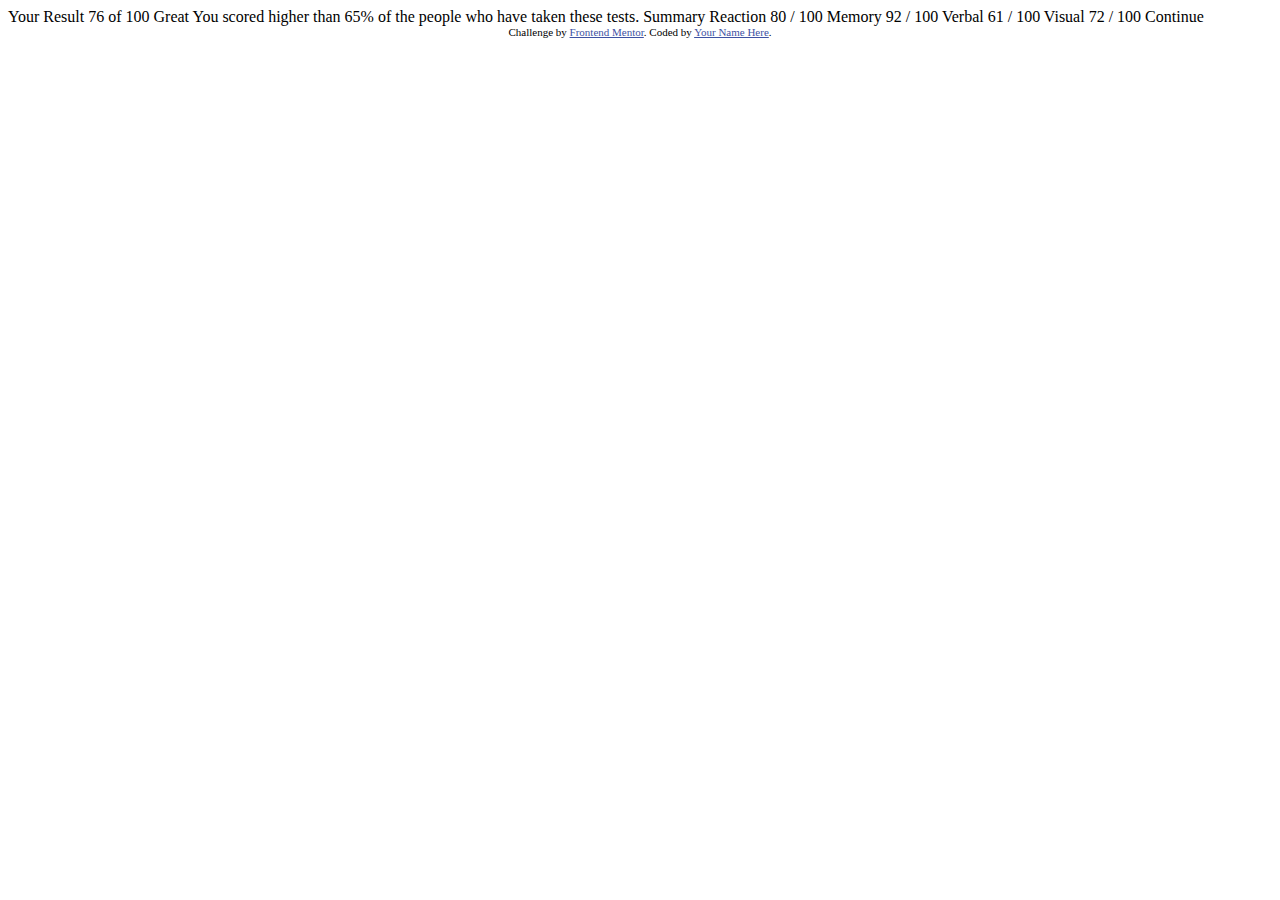
<file: index.html>
<!DOCTYPE html>
<html lang="en">
<head>
  <meta charset="UTF-8">
  <meta name="viewport" content="width=device-width, initial-scale=1.0"> <!-- displays site properly based on user's device -->

  <link rel="icon" type="image/png" sizes="32x32" href="./assets/images/favicon-32x32.png">
  
  <title>Frontend Mentor | Results summary component</title>

  <!-- Feel free to remove these styles or customise in your own stylesheet 👍 -->
  <style>
    .attribution { font-size: 11px; text-align: center; }
    .attribution a { color: hsl(228, 45%, 44%); }
  </style>
</head>
<body>

  Your Result
  76
  of 100

  Great
  You scored higher than 65% of the people who have taken these tests.
  
  Summary

  Reaction
  80 / 100

  Memory
  92 / 100

  Verbal
  61 / 100

  Visual
  72 / 100

  Continue
  
  <div class="attribution">
    Challenge by <a href="https://www.frontendmentor.io?ref=challenge" target="_blank">Frontend Mentor</a>. 
    Coded by <a href="#">Your Name Here</a>.
  </div>
</body>
</html>
</file>
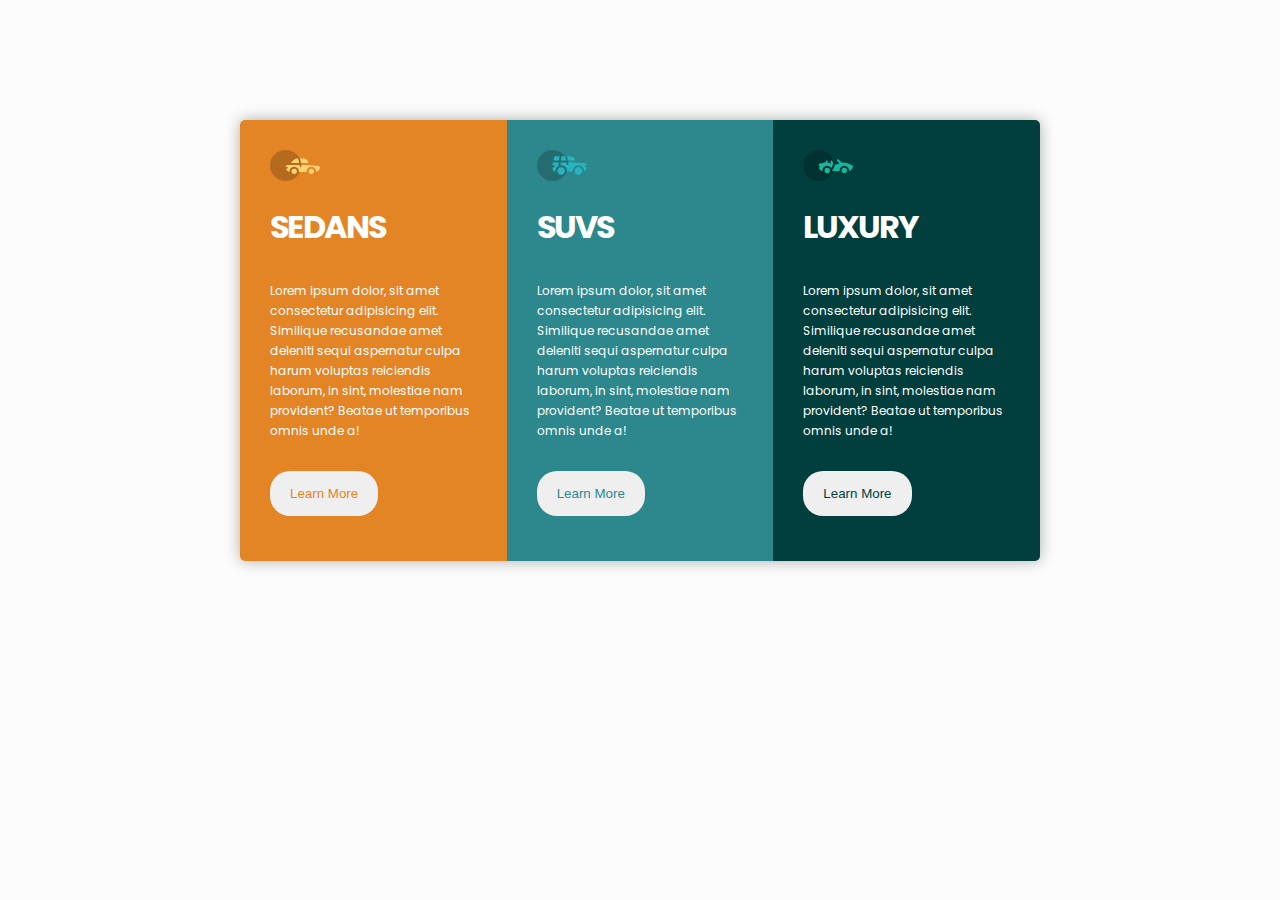
<file:  Componente_de_cartão_de_visualização_de _três_colunas/index.html>
<!DOCTYPE html>
<html lang="en">
<head>
  <meta charset="UTF-8">
  <meta name="viewport" content="width=device-width, initial-scale=1.0"> <!-- displays site properly based on user's device -->

  <link rel="icon" type="image/png" sizes="32x32" href="./images/favicon-32x32.png">
  
  <title>Frontend Mentor | 3-column preview card component</title>

  <link rel="preconnect" href="https://fonts.googleapis.com">
  <link rel="preconnect" href="https://fonts.gstatic.com" crossorigin>
  <link href="https://fonts.googleapis.com/css2?family=Poppins:wght@100;400;700&display=swap" rel="stylesheet">

  <link rel="stylesheet" href="css/style.css">

</head>
<body>
  <section class="container">
    <div class="box1">
      <img src="image/icon-sedans.svg" alt="Carro Sedan">
      <h1>Sedans</h1>
      <p>
        Lorem ipsum dolor, sit amet consectetur adipisicing elit. Similique recusandae amet deleniti sequi aspernatur culpa harum voluptas reiciendis laborum, in sint, molestiae nam provident? Beatae ut temporibus omnis unde a!
      </p>
      <button>Learn More</button>
    </div>
    <div class="box2">
      <img src="image/icon-suvs.svg" alt="Carro SUV">
      <h1>Suvs</h1>
      <p>
        Lorem ipsum dolor, sit amet consectetur adipisicing elit. Similique recusandae amet deleniti sequi aspernatur culpa harum voluptas reiciendis laborum, in sint, molestiae nam provident? Beatae ut temporibus omnis unde a!
      </p>
      <button>Learn More</button>
    </div>
    <div class="box3">
      <img src="image/icon-luxury.svg" alt="Carro Luxo">
      <h1>Luxury</h1>
      <p>
        Lorem ipsum dolor, sit amet consectetur adipisicing elit. Similique recusandae amet deleniti sequi aspernatur culpa harum voluptas reiciendis laborum, in sint, molestiae nam provident? Beatae ut temporibus omnis unde a!
      </p>
      <button>Learn More</button>
    </div>
  </section>

</body>
</html>
</file>
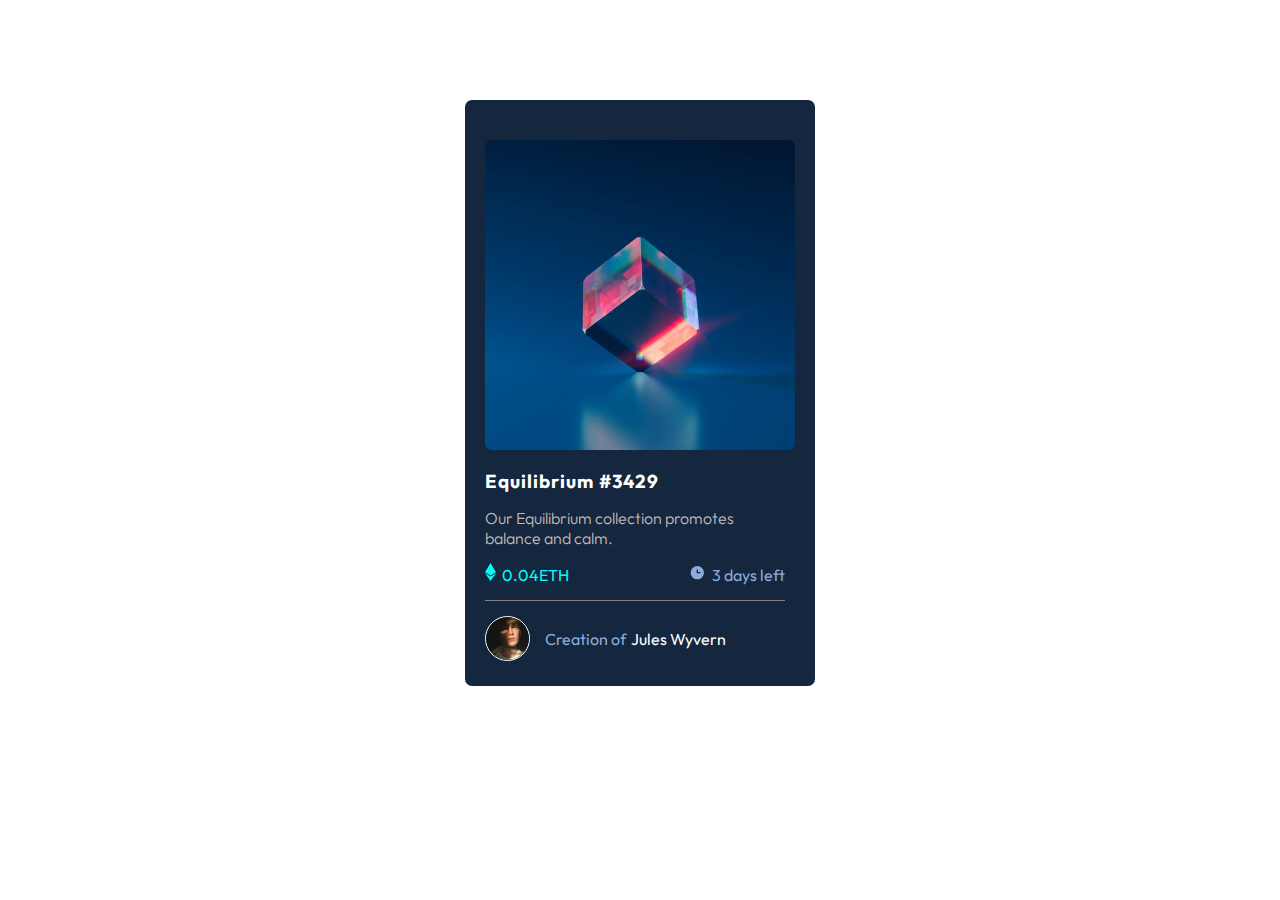
<file: Componente_principal_do_cartão de_visualização_nft/index.html>
<!DOCTYPE html>
<html lang="en">
<head>
  <meta charset="UTF-8">
  <meta name="viewport" content="width=device-width, initial-scale=1.0"> 
  <link rel="icon" type="image/png" sizes="32x32" href="./images/favicon-32x32.png">
  <title>Frontend Mentor | NFT preview card component</title>

  <link rel="preconnect" href="https://fonts.googleapis.com">
  <link rel="preconnect" href="https://fonts.gstatic.com" crossorigin>
  <link href="https://fonts.googleapis.com/css2?family=Outfit:wght@300;400;600&display=swap" rel="stylesheet">

  <link rel="stylesheet" href="css/style.css">

</head>
<body>
  <section class="container">
    <div class="image-logo">
      <a href="#"><img src="image/image-equilibrium.jpg"></a>
    </div>
    <h3>Equilibrium #3429</h3>
    <p>Our Equilibrium collection promotes balance and calm.</p>

    <div class="icons">
      <span><img src="image/icon-ethereum.svg"> 0.04ETH</span>
      <span><img src="image/icon-clock.svg"> 3 days left</span>
    </div>

    <div class="avatar">
      <img src="image/image-avatar.png"> <span class="avatar-text">Creation of</span> <span>Jules Wyvern</span>
    </div>
  </section>

</body>
</html>
</file>
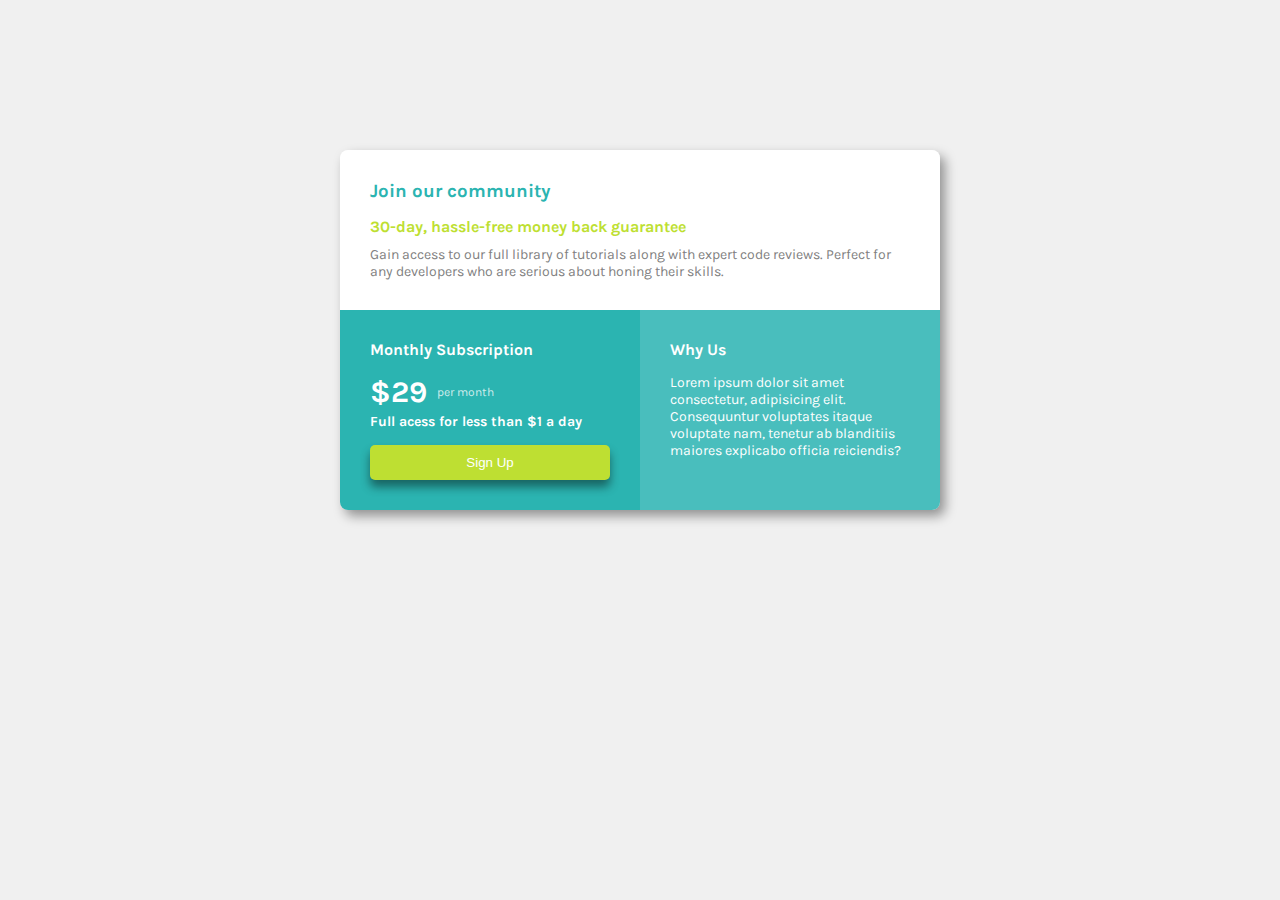
<file: Mestre_de_componente_de_grade_de_preço_único/index.html>
<!DOCTYPE html>
<html lang="en">
<head>
  <meta charset="UTF-8">
  <meta name="viewport" content="width=device-width, initial-scale=1.0">

  <link rel="icon" type="image/png" sizes="32x32" href="./images/favicon-32x32.png">
  
  <title>Frontend Mentor | Single Price Grid Component</title>
  <link rel="preconnect" href="https://fonts.googleapis.com">
  <link rel="preconnect" href="https://fonts.gstatic.com" crossorigin>
  <link href="https://fonts.googleapis.com/css2?family=Karla:wght@400;700&display=swap" rel="stylesheet">
  <link rel="stylesheet" href="css/style.css">

</head>
<body>
  <section class="container">
    <div class="content">
      <h3>Join our community</h3>
      <h4>30-day, hassle-free money back guarantee</h4>
      <p>
        Gain access to our full library of tutorials along with expert code reviews. Perfect for any developers who are serious about honing their skills.
      </p>
    </div>

    <div class="boxes">
      <div class="box1">
        
        <h4>Monthly Subscription</h4>
        
        <div class="price">
          <span>$29</span><span>per month</span>
        </div>

        <p>Full acess for less than $1 a day</p>
        <button>Sign Up</button>
      </div>

      <div class="box2">
        <h4>Why Us</h4>
        <p>
          Lorem ipsum dolor sit amet consectetur, adipisicing elit. Consequuntur voluptates itaque voluptate nam, tenetur ab blanditiis maiores explicabo officia reiciendis?
        </p>
      </div>
    </div>
  </section>
</body>
</html>
</file>
<file:  Componente_de_cartão_de_visualização_de _três_colunas/css/style.css>
* {
    margin: 0;
    padding: 0;
    box-sizing: border-box;
}

body {
    font-family: 'Poppins', sans-serif;
    background-color: rgb(252, 252, 252);
}

.container {
    display: flex;
    width: 800px;
    margin: 120px auto;
    box-shadow: 0 0 15px rgba(0, 0, 0, 0.322);
    border-radius: 5px;

}

.container img {
    width: 50px;
    margin-bottom: 15px;
}

.container .box1, .box2, .box3 {
    padding: 30px;
    height: 100%;
}

h1 {
    color: white;
    text-transform: uppercase;
    letter-spacing: -2px;
}

p {
    line-height: 20px;
    padding: 30px 0;
    color: white;
    font-size: 12px;
    font-weight: 400;
}

button {
    padding: 15px 20px;
    border-radius: 20px;
    outline: none;
    border: none;
    margin-bottom: 15px;
}

button:hover {
    cursor: pointer;
}

.box1 {
    background-color: #E38525;
    border-radius: 5px 0 0 5px;
}

.box2 {
    background-color: #2D888D;
}

.box3 {
    background-color: #003F3E;
    border-radius: 0 5px 5px 0;
}

.box1 button {
    color: #E38525;
}

.box2 button {
    color: #2D888D;
}

.box3 button {
    color: #003F3E;
}

@media (max-width: 920px) {
    .container {
        display: flex;
        flex-direction: column;
        margin: 0 auto;
        padding-top: 100px;
        width: 100%;
    }


    .container .box1, .box2, .box3 {
        padding: 30px;
        width: 350px;
        margin: 0 auto;
    }
    
}
</file>
<file: Componente_principal_do_cartão de_visualização_nft/css/style.css>
* {
    margin: 0;
    padding: 0;
    box-sizing: border-box;
}

body {
    font-family: 'Outfit', sans-serif;
    color: white;
}

.container {
    width: 350px;
    margin: 100px auto;
    padding: 25px 20px;
    background-color: #14273E;
    border-radius: 7px;
}

.container .image-logo img {
    width: 310px;
    margin: 15px auto;
    border-radius: 7px;
}

.container .image-logo img:active {
    background-color: #00FFF8;
}

.container h3 {
    margin-bottom: 15px;
    letter-spacing: 1px;
}

.container p {
    width: 300px;
    margin-bottom: 15px;
    font-size: 16px;
    font-weight: 300;
    color: rgb(194, 186, 186);
}

.container .icons {
    width: 300px;
    display: flex;
    justify-content: space-between;
    align-items: center;
    padding-bottom: 15px;
    border-bottom: 1px solid gray;
}

.container .icons img {
    margin-right: 3px;    
}

.container .icons span:first-child {
    color: #00FFF8;
}

.container .icons span:last-child {
    color: #8BACD9;
}

.container .avatar {
    display: flex;
    align-items: center;
    margin-top: 15px;
}

.container .avatar img {
    width: 45px;
    border: 1px solid white;
    border-radius: 50%;
    margin-right: 15px;
}

.container .avatar .avatar-text {
    color: #8BACD9;
    margin-right: 5px;
}
</file>
<file: Mestre_de_componente_de_grade_de_preço_único/css/style.css>
/* font-family: 'Karla', sans-serif; */

* {
    margin: 0;
    padding: 0;
    box-sizing: border-box;
}

body {
    font-family: 'Karla', sans-serif;
    background-color: #F0F0F0;
}

.container {
    width: 600px;
    margin: 150px auto;
    box-shadow: 5px 6px 12px rgba(0, 0, 0, 0.397);
    border-radius: 8px;
}

.container .content {
    padding: 30px;
    background-color: white;
    border-radius: 8px 8px 0 0;
}

.container .content h3 {
    color: #2BB4B1;
    margin-bottom: 15px;
}

.container .content h4 {
    color: #BEDF32;
    margin-bottom: 10px;
}

.container .content p {
    font-size: 14px;
    color: gray;
}

.container .boxes {
    display: flex;
}

.container .boxes .box1,
.container .boxes .box2 {
    width: 50%;
    padding: 30px;
    color: white;
}

.container .boxes .box1 {
    background-color: #2BB4B1;
    border-radius: 0 0 0 8px;
}

.container .boxes .box1 h4 {
    margin-bottom: 15px;
    font-weight: 700;
}

.container .boxes .box1 .price {
    display: flex;
    align-items: center;
    margin-bottom: 3px;
}

.container .boxes .box1 span:first-of-type {
    font-size: 30px;
    font-weight: bold;
    margin-right: 10px;
}

.container .boxes .box1 span:last-of-type {
    font-size: 12px;
    color: rgba(255, 255, 255, 0.781);
}


.container .boxes .box1 p {
    font-size: 14px;
    font-weight: 700;
    margin-bottom: 15px;
}

.container .boxes .box1 button {
    width: 100%;
    padding: 10px;
    background-color: #BEDF32;
    color: white;
    border: none;
    font-weight: 400;
    border-radius: 5px;
    box-shadow: 0 7px 10px rgba(0, 0, 0, 0.438);
}

.container .boxes .box2 {
    background-color: #49BEBD;
    border-radius: 0 0 8px 0;
}

.container .boxes .box2 h4 {
    margin-bottom: 15px;
}

.container .boxes .box2 p {
    font-size: 14px;
}

@media (max-width: 400px) {
    .container {
        width: 375px;
        margin: 30px auto;
        display: flex;
        flex-direction: column;
    }

    .container .content {
        width: 90%;
        margin: 0 auto;
    }

    .container .boxes {
        display: flex;
        flex-direction: column;
        width: 375px;
    }

    .container .boxes .box1,
    .container .boxes .box2 {
        display: flex;
        flex-direction: column;
        width: 90%;
        padding: 20px;
        margin: 0 auto;
    }
    
    .container .boxes .box1 {
        background-color: #2BB4B1;
        border-radius: 0;
    }

    .container .boxes .box1 button {
        width: 70%;
        margin: 0 auto;
        padding: 10px;
        background-color: #BEDF32;
        color: white;
        border: none;
        font-weight: bold;
        border-radius: 7px;
        box-shadow: 0 7px 10px rgba(0, 0, 0, 0.438);
    }

    .container .boxes .box2 {
        background-color: #49BEBD;
        border-radius: 0 0 8px 8px;
    }
    


}
</file>
